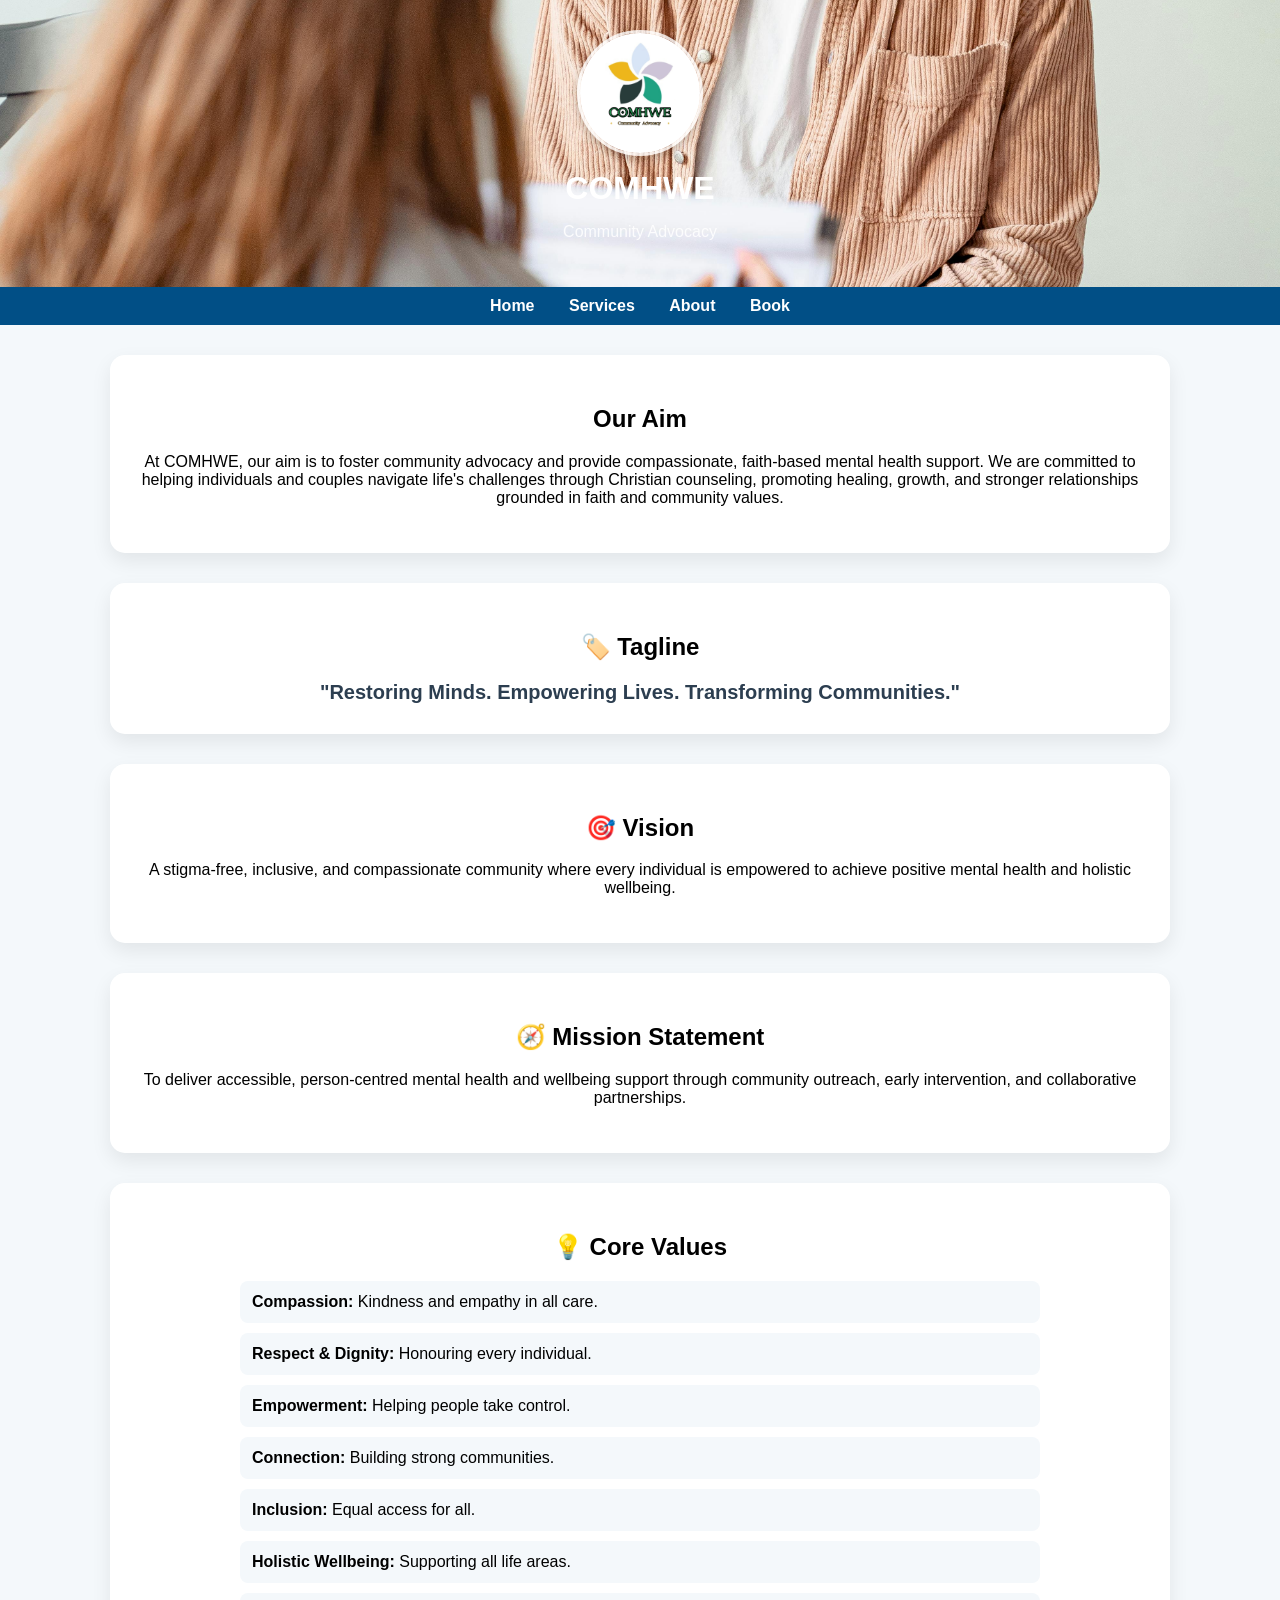
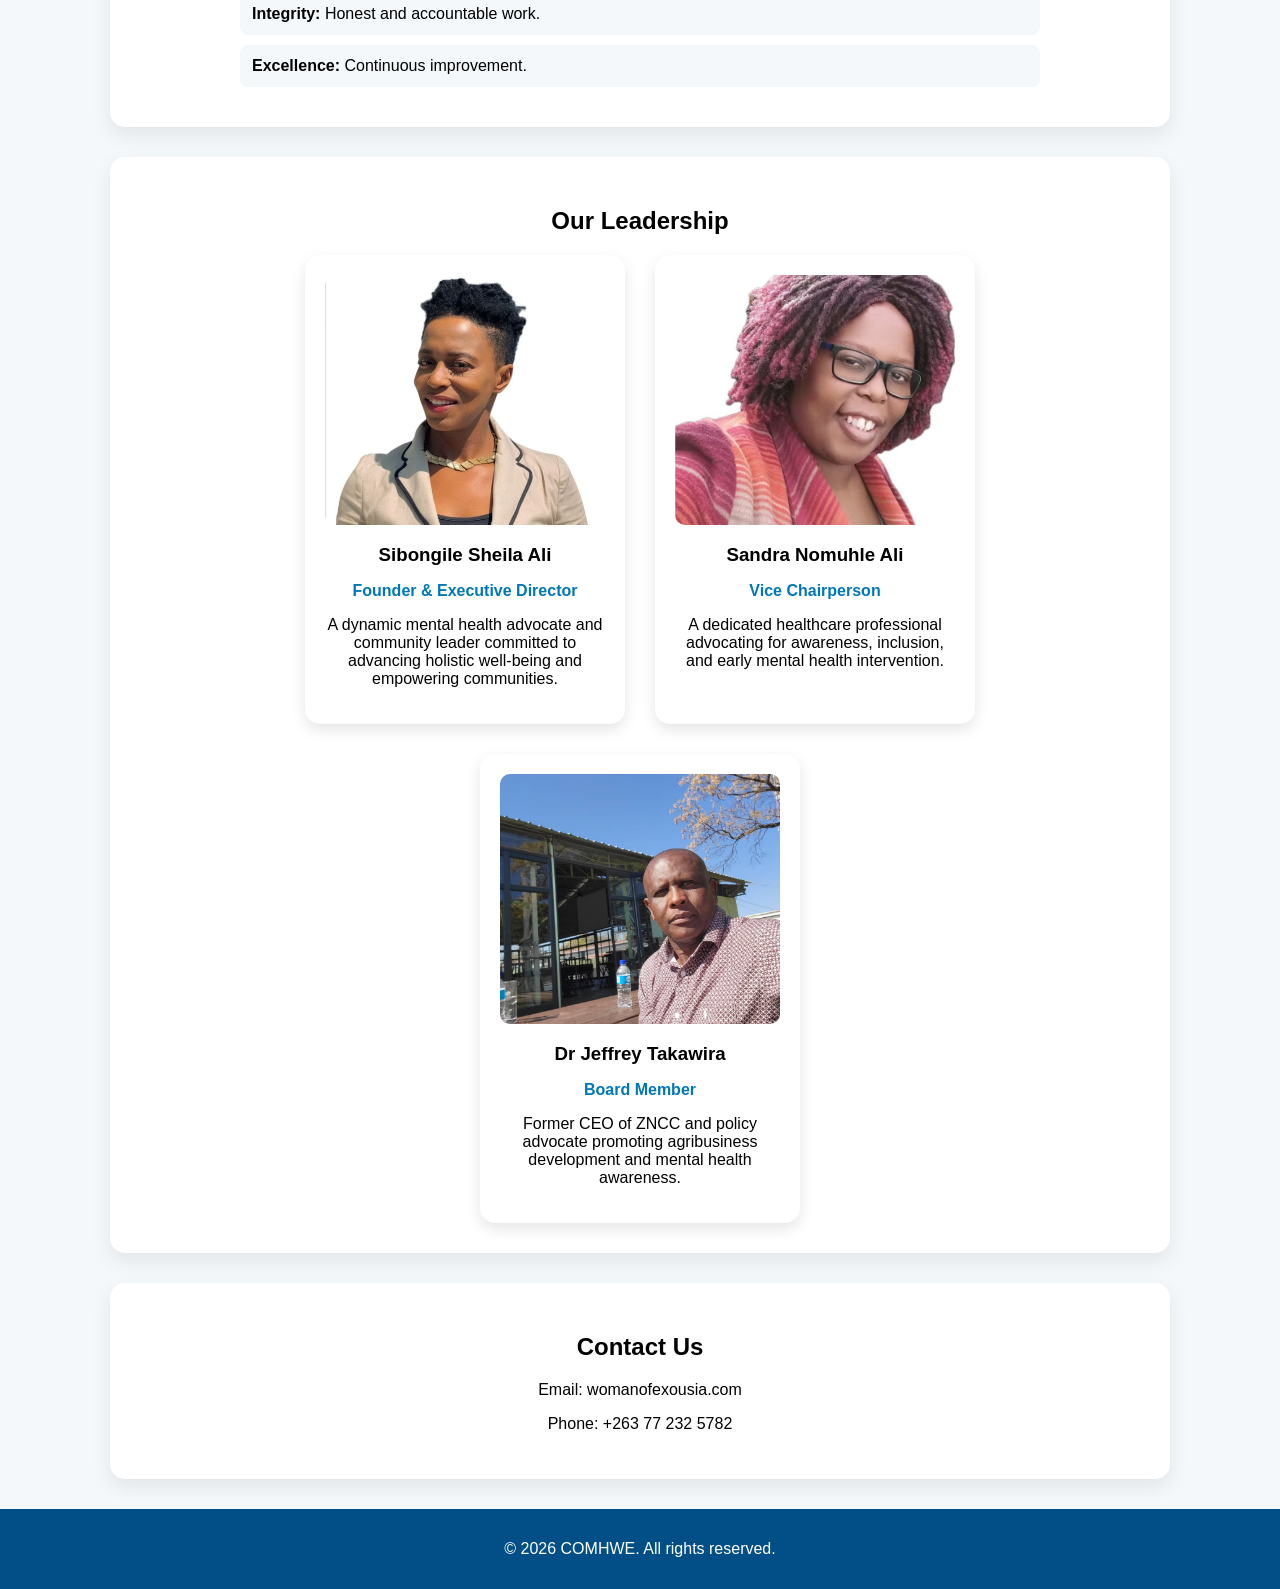
<file: aim.html>
<!DOCTYPE html>
<html lang="en">
<head>
<meta charset="UTF-8">
<meta name="viewport" content="width=device-width, initial-scale=1.0">
<title>About COMHWE - Community Advocacy</title>

<link rel="stylesheet" href="style.css">

<!-- AOS ANIMATION -->
<link href="https://unpkg.com/aos@2.3.4/dist/aos.css" rel="stylesheet">
</head>

<body class="about">

<!-- HEADER -->
<header data-aos="fade-down">
    <img src="logo.jpg" alt="COMHWE Logo" class="logo">
    <h1>COMHWE</h1>
    <p>Community Advocacy</p>
</header>

<!-- NAVIGATION -->
<nav data-aos="fade-down" data-aos-delay="200">
    <a href="index.html">Home</a>
    <a href="services.html">Services</a>
    <a href="aim.html">About</a>
    <a href="booking.html">Book</a>
</nav>

<!-- ABOUT -->
<div class="section" data-aos="fade-up">
    <h2>Our Aim</h2>
    <p>
        At COMHWE, our aim is to foster community advocacy and provide compassionate, 
        faith-based mental health support. We are committed to helping individuals 
        and couples navigate life's challenges through Christian counseling, 
        promoting healing, growth, and stronger relationships grounded in faith 
        and community values.
    </p>
</div>

<!-- TAGLINE -->
<div class="section" data-aos="zoom-in">
    <h2>🏷️ Tagline</h2>
    <div class="moving-text">
        "Restoring Minds. Empowering Lives. Transforming Communities."
    </div>
</div>

<!-- VISION -->
<div class="section" data-aos="fade-right">
    <h2>🎯 Vision</h2>
    <p>
        A stigma-free, inclusive, and compassionate community where every individual 
        is empowered to achieve positive mental health and holistic wellbeing.
    </p>
</div>

<!-- MISSION -->
<div class="section" data-aos="fade-left">
    <h2>🧭 Mission Statement</h2>
    <p>
        To deliver accessible, person-centred mental health and wellbeing support 
        through community outreach, early intervention, and collaborative partnerships.
    </p>
</div>

<!-- CORE VALUES -->
<div class="section" data-aos="zoom-in-up">
    <h2>💡 Core Values</h2>
    <ul class="values-list">
        <li><strong>Compassion:</strong> Kindness and empathy in all care.</li>
        <li><strong>Respect & Dignity:</strong> Honouring every individual.</li>
        <li><strong>Empowerment:</strong> Helping people take control.</li>
        <li><strong>Connection:</strong> Building strong communities.</li>
        <li><strong>Inclusion:</strong> Equal access for all.</li>
        <li><strong>Holistic Wellbeing:</strong> Supporting all life areas.</li>
        <li><strong>Integrity:</strong> Honest and accountable work.</li>
        <li><strong>Excellence:</strong> Continuous improvement.</li>
    </ul>
</div>

<!-- TEAM SECTION -->
<div class="section">
    <h2 data-aos="fade-up">Our Leadership</h2>

    <div class="team-container">

        <!-- FOUNDER -->
        <div class="team-card" data-aos="fade-up" data-aos-delay="100">
            <img src="founder.jpg" alt="Sibongile Sheila Ali">
            <h3>Sibongile Sheila Ali</h3>
            <p class="role">Founder & Executive Director</p>
            <p>
                A dynamic mental health advocate and community leader committed 
                to advancing holistic well-being and empowering communities.
            </p>
        </div>

        <!-- VICE -->
        <div class="team-card" data-aos="fade-up" data-aos-delay="200">
            <img src="CORE.jpg" alt="Sandra Nomuhle Ali">
            <h3>Sandra Nomuhle Ali</h3>
            <p class="role">Vice Chairperson</p>
            <p>
                A dedicated healthcare professional advocating for awareness, 
                inclusion, and early mental health intervention.
            </p>
        </div>

        <!-- DOCTOR -->
        <div class="team-card" data-aos="fade-up" data-aos-delay="300">
            <img src="doc.jpg" alt="Dr Jeffrey Takawira">
            <h3>Dr Jeffrey Takawira</h3>
            <p class="role">Board Member</p>
            <p>
                Former CEO of ZNCC and policy advocate promoting agribusiness 
                development and mental health awareness.
            </p>
        </div>

    </div>
</div>

<!-- CONTACT -->
<div class="section" data-aos="fade-up">
    <h2>Contact Us</h2>
    <p>Email: womanofexousia.com</p>
    <p>Phone: +263 77 232 5782</p>
</div>

<!-- FOOTER -->
<footer data-aos="fade-up">
    <p>© 2026 COMHWE. All rights reserved.</p>
</footer>

<!-- AOS SCRIPT -->
<script src="https://unpkg.com/aos@2.3.4/dist/aos.js"></script>
<script>
AOS.init({
    duration: 1200,
    once: true,
    easing: 'ease-in-out'
});
</script>

</body>
</html>
</file>
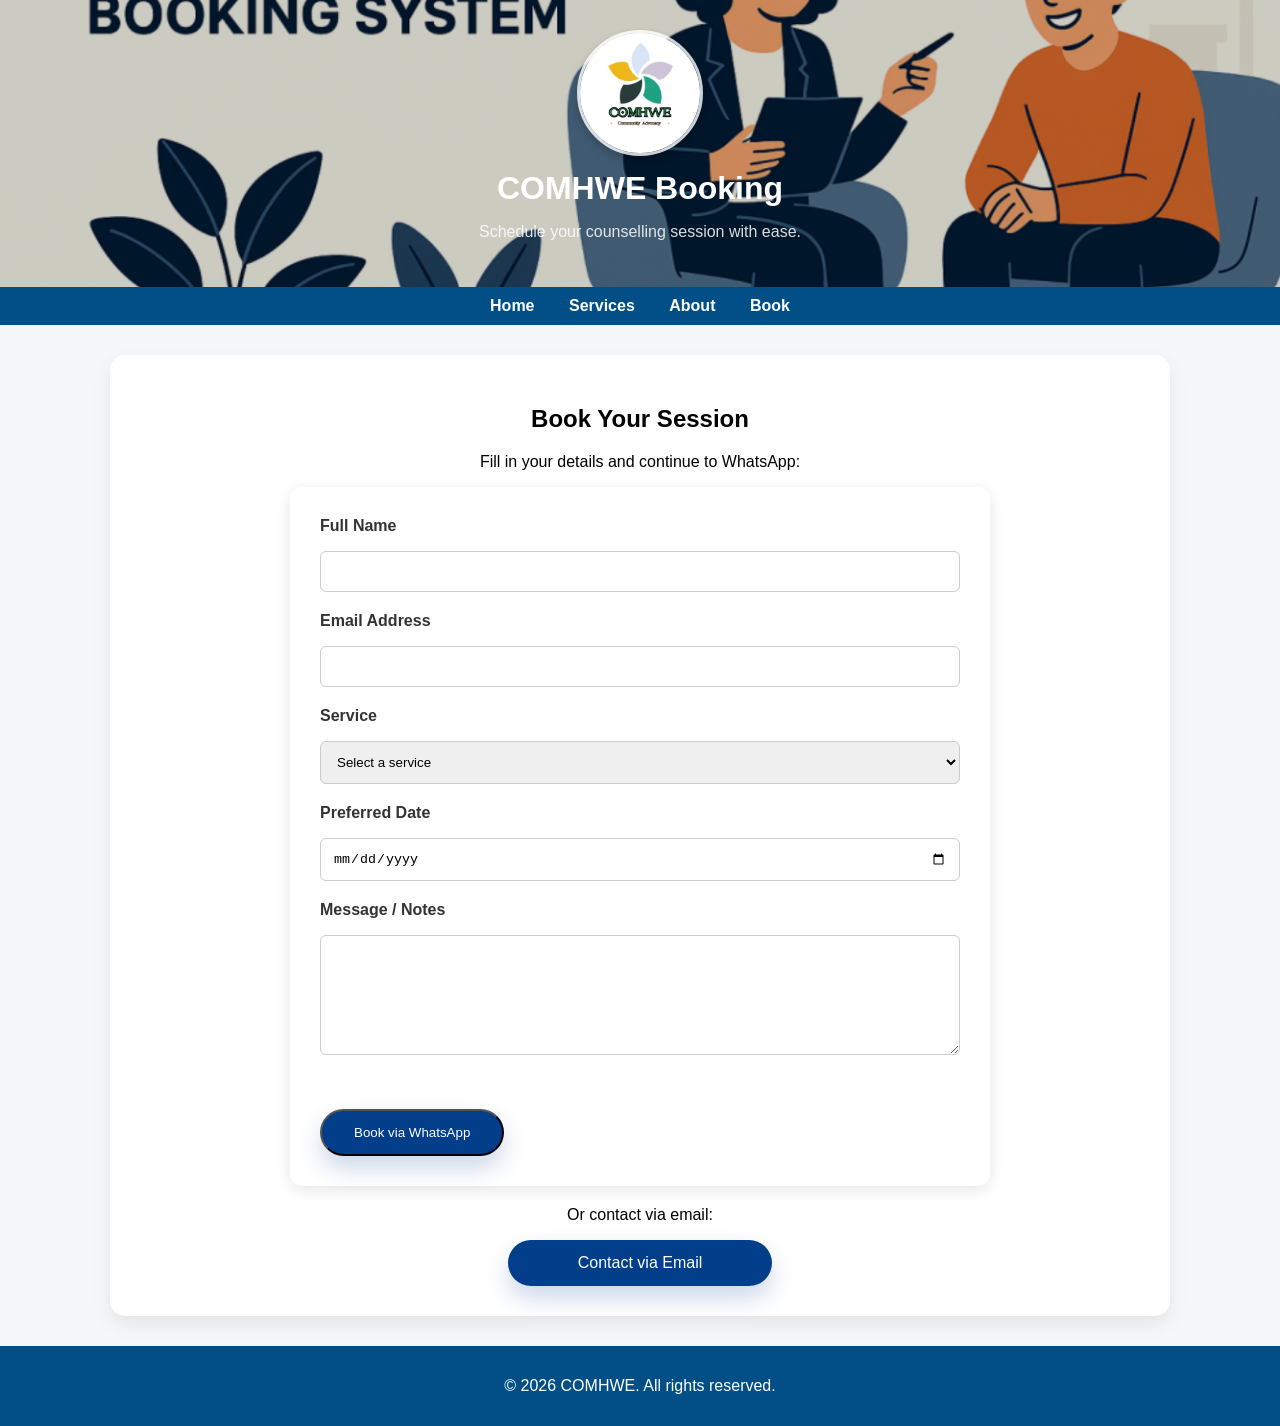
<file: booking.html>
<!DOCTYPE html>
<html lang="en">
<head>
<meta charset="UTF-8">
<meta name="viewport" content="width=device-width, initial-scale=1.0">
<title>COMHWE Booking Services</title>
<link rel="stylesheet" href="style.css">
</head>

<body class="booking">

<header>
    <img src="logo.jpg" alt="COMHWE Logo" class="logo">
    <h1>COMHWE Booking</h1>
    <p>Schedule your counselling session with ease.</p>
</header>

<nav>
    <a href="index.html">Home</a>
    <a href="services.html">Services</a>
    <a href="index.html#about">About</a>
    <a href="booking.html">Book</a>
</nav>

<div class="section">
    <h2>Book Your Session</h2>
    <p>Fill in your details and continue to WhatsApp:</p>

    <form id="bookingForm" class="booking-form">
        
        <div class="form-group">
            <label>Full Name</label>
            <input type="text" id="name" required>
        </div>
        
        <div class="form-group">
            <label>Email Address</label>
            <input type="email" id="email" required>
        </div>

        <div class="form-group">
            <label>Service</label>
            <select id="service" required>
                <option value="">Select a service</option>
                <option value="Individual Counseling">Individual Counseling</option>
                <option value="Couples Therapy">Couples Therapy</option>
                <option value="Online Support">Online Support</option>
            </select>
        </div>

        <div class="form-group">
            <label>Preferred Date</label>
            <input type="date" id="date" required>
        </div>

        <div class="form-group">
            <label>Message / Notes</label>
            <textarea id="message"></textarea>
        </div>

        <button type="submit" class="btn">Book via WhatsApp</button>
    </form>

    <p style="text-align:center; margin-top:20px;">Or contact via email:</p>
    <a href="mailto:womanofexousia@gmail.com?subject=Booking%20Request" 
       class="btn" 
       style="display:block; max-width:200px; margin:0 auto; text-align:center;">
        Contact via Email
    </a>
</div>

<footer>
    <p>© 2026 COMHWE. All rights reserved.</p>
</footer>

<script>
document.getElementById("bookingForm").addEventListener("submit", function(e) {
    e.preventDefault();

    var name = document.getElementById("name").value;
    var email = document.getElementById("email").value;
    var service = document.getElementById("service").value;
    var date = document.getElementById("date").value;
    var message = document.getElementById("message").value;

    var phoneNumber = "263772325782"; // no +

    var text = encodeURIComponent(
        "Hello COMHWE,\n\n" +
        "Name: " + name + "\n" +
        "Email: " + email + "\n" +
        "Service: " + service + "\n" +
        "Preferred Date: " + date + "\n" +
        "Message: " + message
    );

    var whatsappURL = "https://wa.me/" + phoneNumber + "?text=" + text;

    window.open(whatsappURL, "_blank");
});
</script>

</body>
</html>
</file>
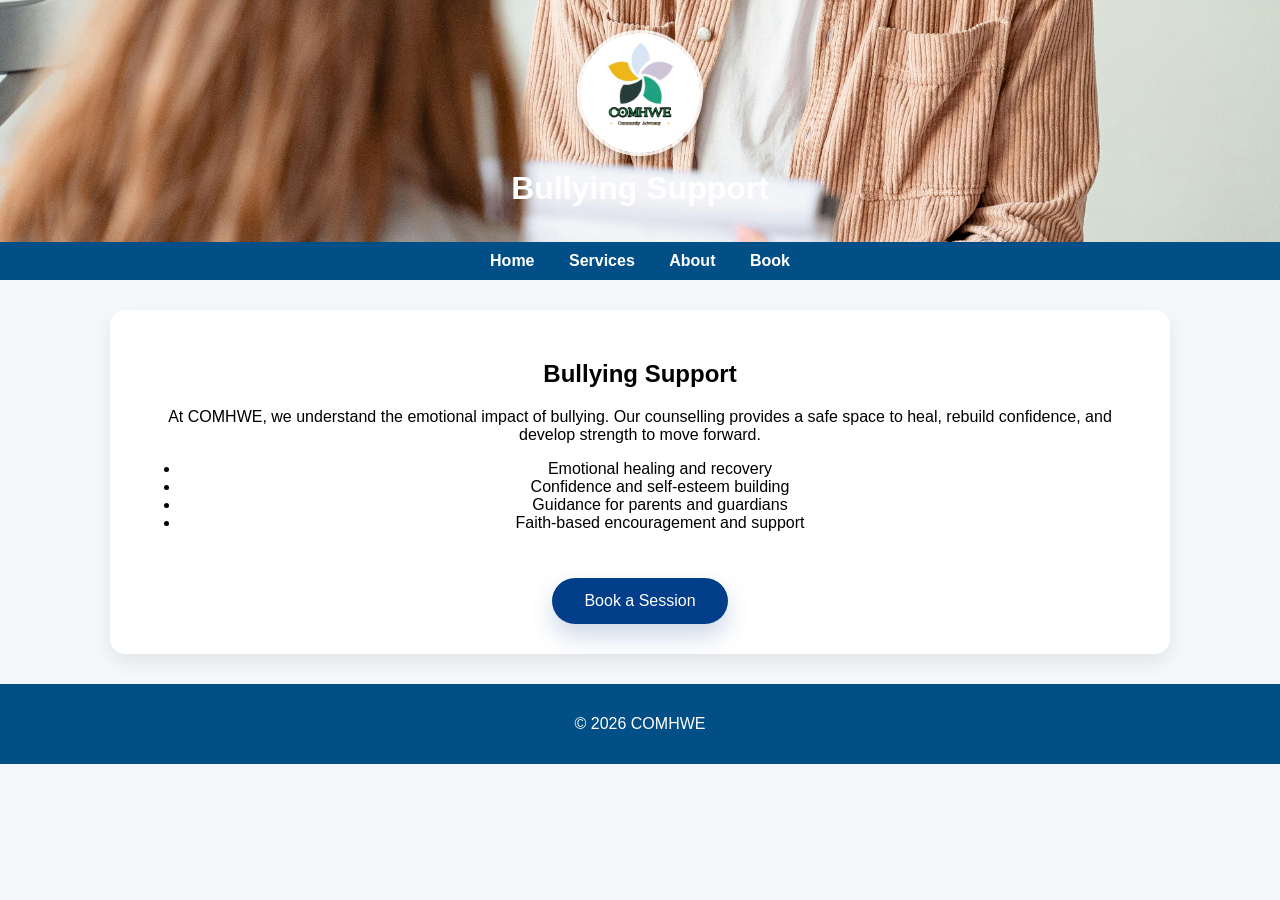
<file: bullying-support.html>
<!DOCTYPE html>
<html lang="en">
<head>
<meta charset="UTF-8">
<meta name="viewport" content="width=device-width, initial-scale=1.0">
<title>Bullying Support - COMHWE</title>
<link rel="stylesheet" href="style.css">
</head>

<body>

<header>
    <img src="logo.jpg" class="logo">
    <h1>Bullying Support</h1>
</header>

<nav>
    <a href="index.html">Home</a>
    <a href="services.html">Services</a>
    <a href="aim.html">About</a>
    <a href="booking.html">Book</a>
</nav>

<div class="section">
    <h2>Bullying Support</h2>
    <p>
        At COMHWE, we understand the emotional impact of bullying. 
        Our counselling provides a safe space to heal, rebuild confidence, 
        and develop strength to move forward.
    </p>

    <ul>
        <li>Emotional healing and recovery</li>
        <li>Confidence and self-esteem building</li>
        <li>Guidance for parents and guardians</li>
        <li>Faith-based encouragement and support</li>
    </ul>

    <a href="booking.html" class="btn">Book a Session</a>
</div>

<footer>
    <p>© 2026 COMHWE</p>
</footer>

</body>
</html>
</file>
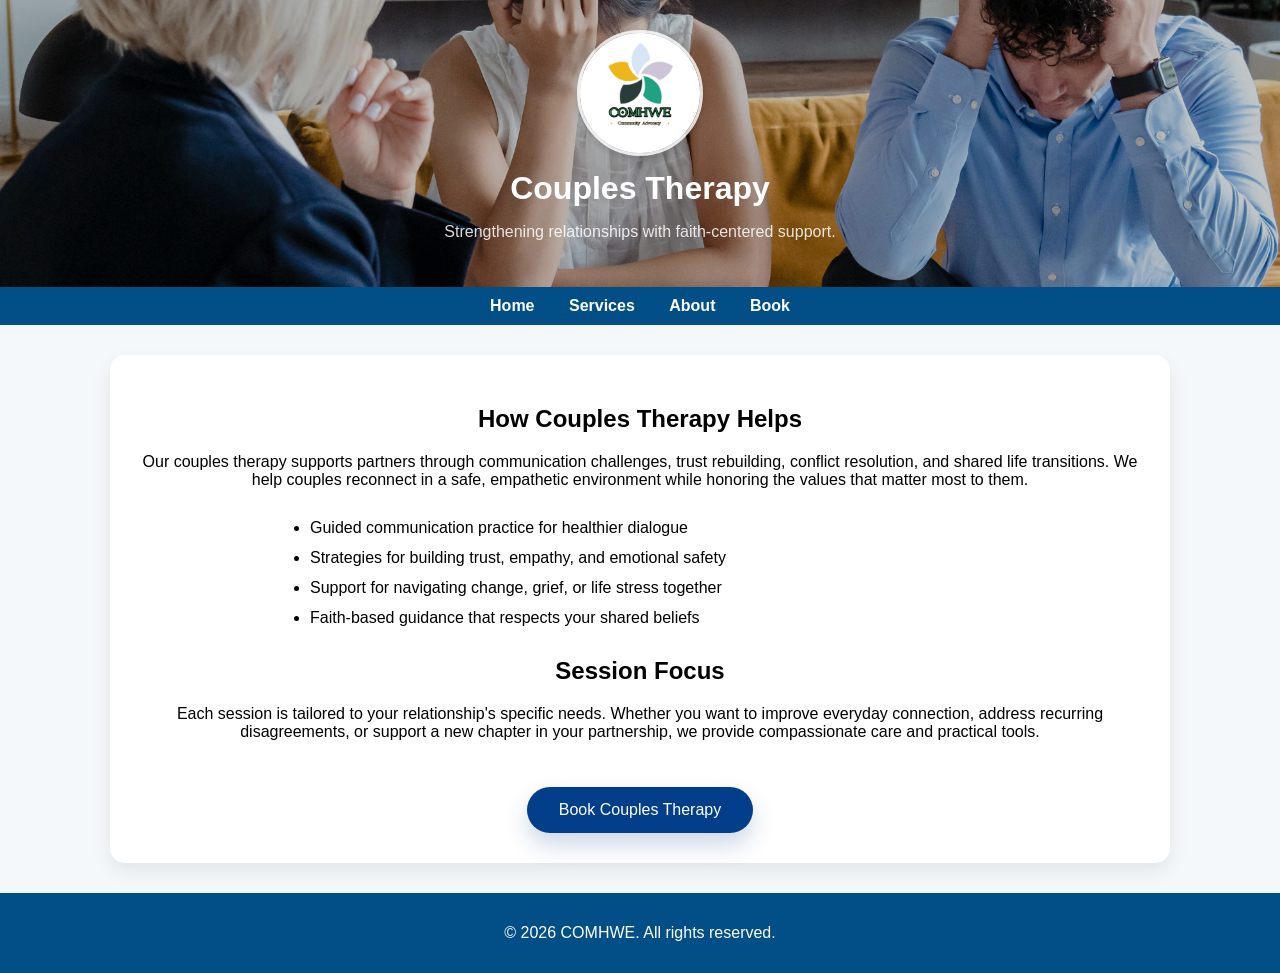
<file: couples-therapy.html>
<!DOCTYPE html>
<html lang="en">
<head>
<meta charset="UTF-8">
<meta name="viewport" content="width=device-width, initial-scale=1.0">
<title>Couples Therapy | COMHWE</title>
<link rel="stylesheet" href="style.css">
</head>
<body class="couples-therapy">

<header>
    <img src="logo.jpg" alt="COMHWE Logo" class="logo">
    <h1>Couples Therapy</h1>
    <p>Strengthening relationships with faith-centered support.</p>
</header>

<nav>
    <a href="index.html">Home</a>
    <a href="services.html">Services</a>
    <a href="index.html#about">About</a>
    <a href="booking.html">Book</a>
</nav>

<div class="section">
    <h2>How Couples Therapy Helps</h2>
    <p>Our couples therapy supports partners through communication challenges, trust rebuilding, conflict resolution, and shared life transitions. We help couples reconnect in a safe, empathetic environment while honoring the values that matter most to them.</p>
    <ul class="feature-list">
        <li>Guided communication practice for healthier dialogue</li>
        <li>Strategies for building trust, empathy, and emotional safety</li>
        <li>Support for navigating change, grief, or life stress together</li>
        <li>Faith-based guidance that respects your shared beliefs</li>
    </ul>

    <h2>Session Focus</h2>
    <p>Each session is tailored to your relationship's specific needs. Whether you want to improve everyday connection, address recurring disagreements, or support a new chapter in your partnership, we provide compassionate care and practical tools.</p>

    <a href="booking.html" class="btn">Book Couples Therapy</a>
</div>

<footer>
    <p>© 2026 COMHWE. All rights reserved.</p>
</footer>

</body>
</html>
</file>
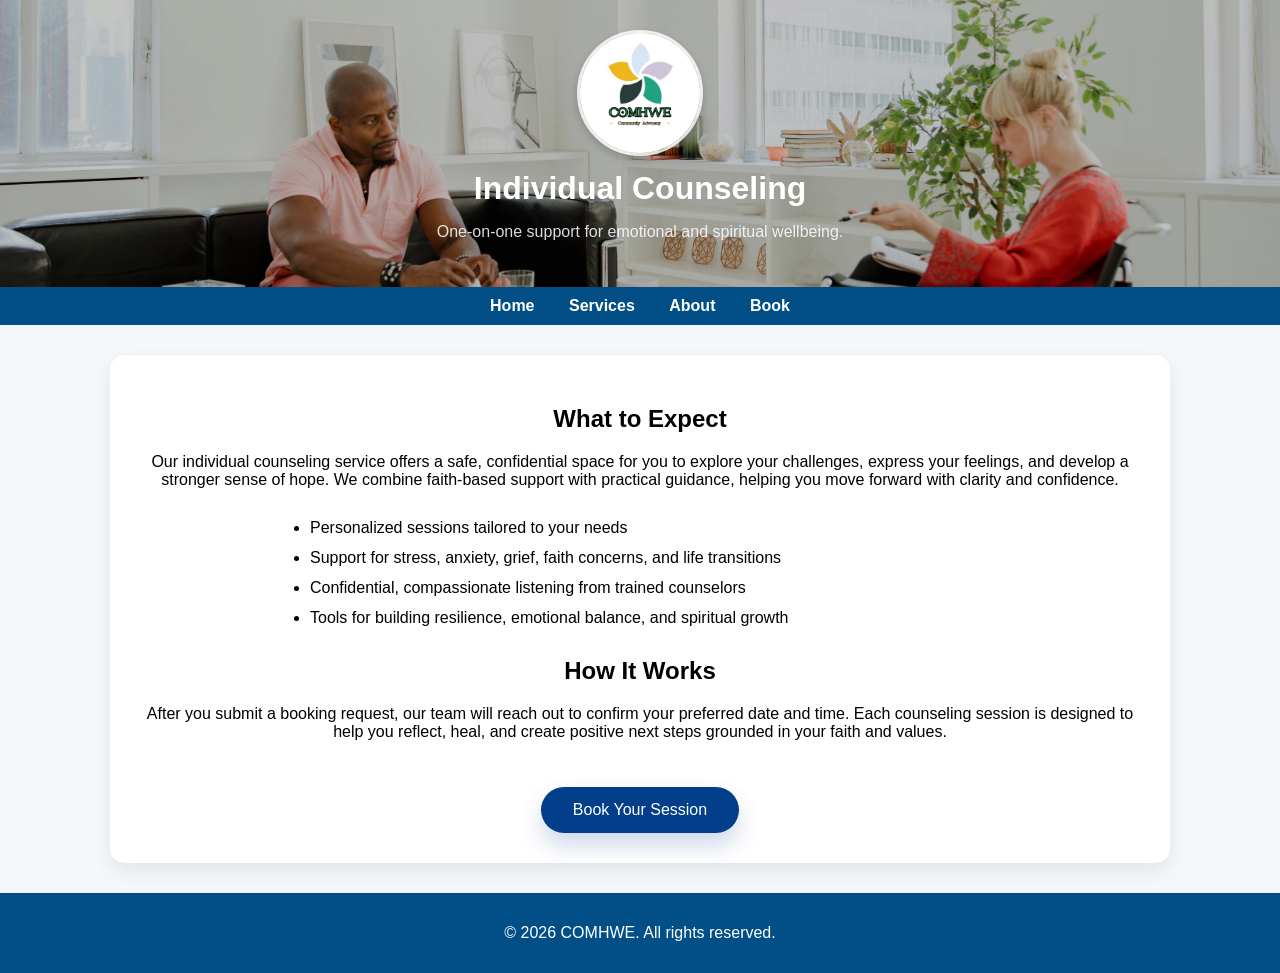
<file: individual-counseling.html>
<!DOCTYPE html>
<html lang="en">
<head>
<meta charset="UTF-8">
<meta name="viewport" content="width=device-width, initial-scale=1.0">
<title>Individual Counseling | COMHWE</title>
<link rel="stylesheet" href="style.css">
</head>
<body class="individual-counseling">

<header>
    <img src="logo.jpg" alt="COMHWE Logo" class="logo">
    <h1>Individual Counseling</h1>
    <p>One-on-one support for emotional and spiritual wellbeing.</p>
</header>

<nav>
    <a href="index.html">Home</a>
    <a href="services.html">Services</a>
    <a href="index.html#about">About</a>
    <a href="booking.html">Book</a>
</nav>

<div class="section">
    <h2>What to Expect</h2>
    <p>Our individual counseling service offers a safe, confidential space for you to explore your challenges, express your feelings, and develop a stronger sense of hope. We combine faith-based support with practical guidance, helping you move forward with clarity and confidence.</p>
    <ul class="feature-list">
        <li>Personalized sessions tailored to your needs</li>
        <li>Support for stress, anxiety, grief, faith concerns, and life transitions</li>
        <li>Confidential, compassionate listening from trained counselors</li>
        <li>Tools for building resilience, emotional balance, and spiritual growth</li>
    </ul>

    <h2>How It Works</h2>
    <p>After you submit a booking request, our team will reach out to confirm your preferred date and time. Each counseling session is designed to help you reflect, heal, and create positive next steps grounded in your faith and values.</p>

    <a href="booking.html" class="btn">Book Your Session</a>
</div>

<footer>
    <p>© 2026 COMHWE. All rights reserved.</p>
</footer>

</body>
</html>
</file>
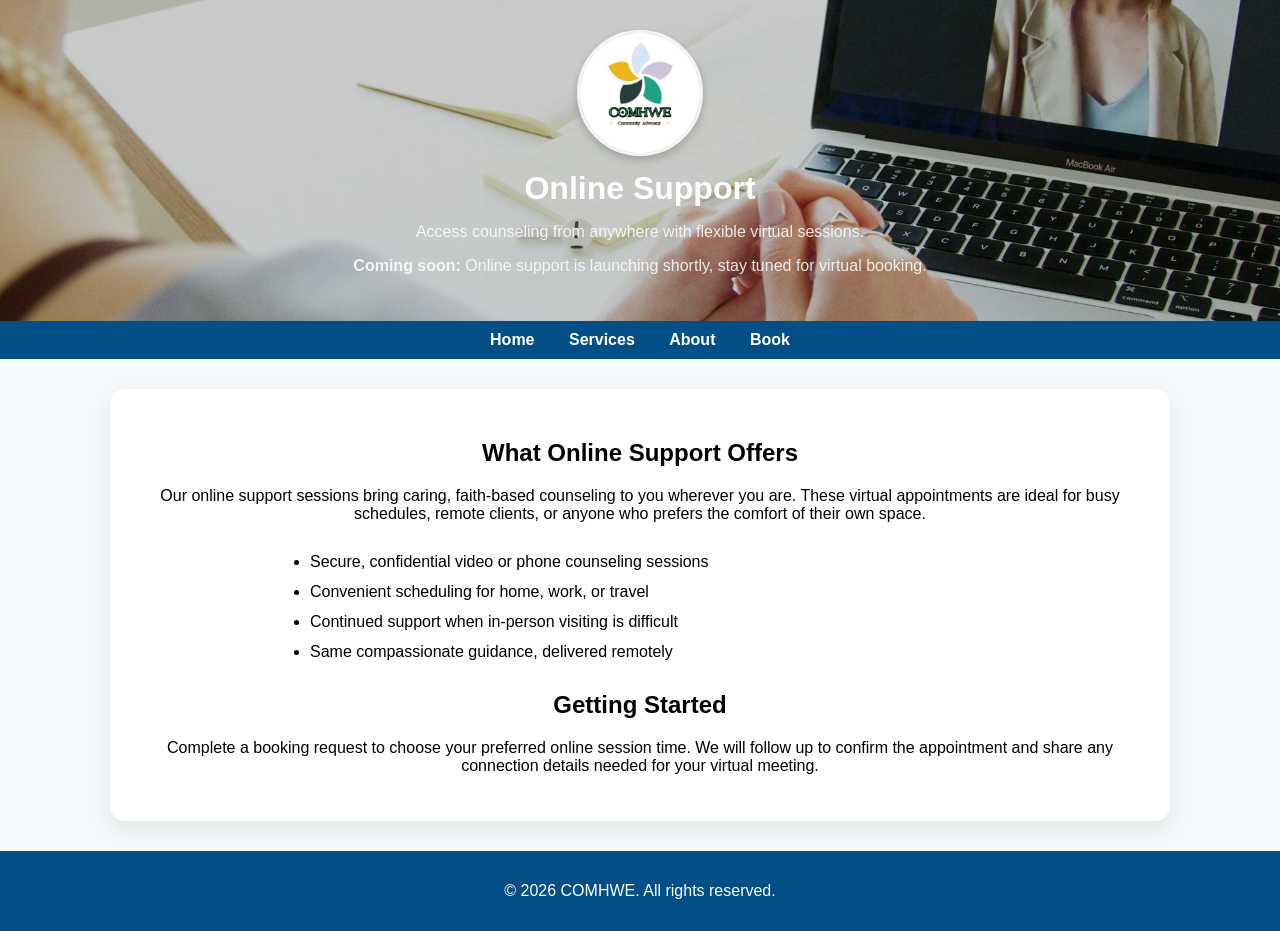
<file: online-support.html>
<!DOCTYPE html>
<html lang="en">
<head>
<meta charset="UTF-8">
<meta name="viewport" content="width=device-width, initial-scale=1.0">
<title>Online Support | COMHWE</title>
<link rel="stylesheet" href="style.css">
</head>
<body class="online-support">

<header>
    <img src="logo.jpg" alt="COMHWE Logo" class="logo">
    <h1>Online Support</h1>
    <p>Access counseling from anywhere with flexible virtual sessions.</p>
    <p><strong>Coming soon:</strong> Online support is launching shortly, stay tuned for virtual booking.</p>
</header>

<nav>
    <a href="index.html">Home</a>
    <a href="services.html">Services</a>
    <a href="index.html#about">About</a>
    <a href="booking.html">Book</a>
</nav>

<div class="section">
    <h2>What Online Support Offers</h2>
    <p>Our online support sessions bring caring, faith-based counseling to you wherever you are. These virtual appointments are ideal for busy schedules, remote clients, or anyone who prefers the comfort of their own space.</p>
    <ul class="feature-list">
        <li>Secure, confidential video or phone counseling sessions</li>
        <li>Convenient scheduling for home, work, or travel</li>
        <li>Continued support when in-person visiting is difficult</li>
        <li>Same compassionate guidance, delivered remotely</li>
    </ul>

    <h2>Getting Started</h2>
    <p>Complete a booking request to choose your preferred online session time. We will follow up to confirm the appointment and share any connection details needed for your virtual meeting.</p>
</div>

<footer>
    <p>© 2026 COMHWE. All rights reserved.</p>
</footer>

</body>
</html>
</file>
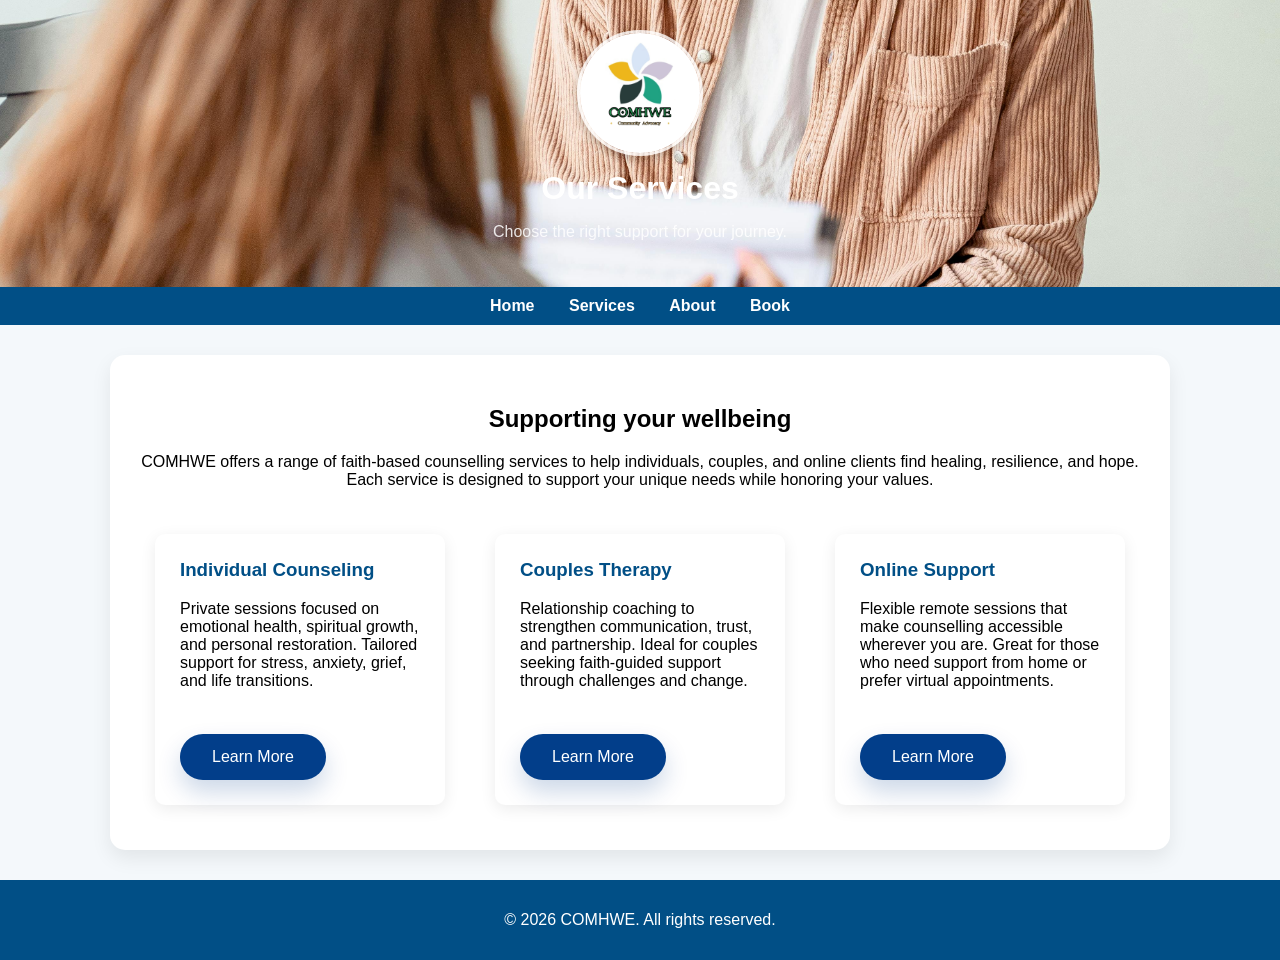
<file: services.html>
<!DOCTYPE html>
<html lang="en">
<head>
<meta charset="UTF-8">
<meta name="viewport" content="width=device-width, initial-scale=1.0">
<title>Services | COMHWE</title>
<link rel="stylesheet" href="style.css">
</head>
<body>

<header>
    <img src="logo.jpg" alt="COMHWE Logo" class="logo">
    <h1>Our Services</h1>
    <p>Choose the right support for your journey.</p>
</header>

<nav>
    <a href="index.html">Home</a>
    <a href="services.html">Services</a>
    <a href="index.html#about">About</a>
    <a href="booking.html">Book</a>
</nav>

<div class="section">
    <h2>Supporting your wellbeing</h2>
    <p>COMHWE offers a range of faith-based counselling services to help individuals, couples, and online clients find healing, resilience, and hope. Each service is designed to support your unique needs while honoring your values.</p>

    <div class="service-grid">
        <div class="service-card">
            <h3>Individual Counseling</h3>
            <p>Private sessions focused on emotional health, spiritual growth, and personal restoration. Tailored support for stress, anxiety, grief, and life transitions.</p>
            <a href="individual-counseling.html" class="btn">Learn More</a>
        </div>

        <div class="service-card">
            <h3>Couples Therapy</h3>
            <p>Relationship coaching to strengthen communication, trust, and partnership. Ideal for couples seeking faith-guided support through challenges and change.</p>
            <a href="couples-therapy.html" class="btn">Learn More</a>
        </div>

        <div class="service-card">
            <h3>Online Support</h3>
            <p>Flexible remote sessions that make counselling accessible wherever you are. Great for those who need support from home or prefer virtual appointments.</p>
            <a href="online-support.html" class="btn">Learn More</a>
        </div>
    </div>
</div>

<footer>
    <p>© 2026 COMHWE. All rights reserved.</p>
</footer>

</body>
</html>
</file>
<file: style.css>
/* Shared layout and color system */
body {
    font-family: Arial, sans-serif;
    margin: 0;
    background-color: #f4f8fb;
}

header {
    text-align: center;
    padding: 30px 20px;
    background: url('home.jpg') center/cover no-repeat;
    position: relative;
    color: white;
}

body.couples-therapy header {
    background: url('couples.jpg') center/cover no-repeat;
    background-size: cover;
}

body.individual-counseling header {
    background: url('individuals.jpg') center/cover no-repeat;
    background-size: cover;
}

body.online-support header {
    background: url('online.jpg') center/cover no-repeat;
    background-size: cover;
}

body.booking header {
    background: url('booking.jpg') center/cover no-repeat;
    background-size: cover;
}

header::before {
    content: "";
    position: absolute;
    inset: 0;
    background: rgba(255, 255, 255, 0.0);
}

body.couples-therapy header::before,
body.individual-counseling header::before,
body.online-support header::before,
body.booking header::before {
    background: rgba(0, 0, 0, 0.2);
}

header > * {
    position: relative;
}

.logo {
    width: 120px;
    height: 120px;
    border-radius: 50%;
    object-fit: cover;
    box-shadow: 0 4px 8px rgba(0,0,0,0.2);
    border: 3px solid rgba(255,255,255,0.8);
}

.founder-image {
    width: 200px;
    height: 200px;
    border-radius: 10px;
    object-fit: cover;
    box-shadow: 0 4px 8px rgba(0,0,0,0.2);
    margin: 20px auto;
    display: block;
}

header h1 {
    margin: 10px 0 5px;
    color: #ffffff;
}

header p {
    color: rgba(255,255,255,0.85);
}

nav {
    background-color: #014f86;
    padding: 10px;
    text-align: center;
}

nav a {
    color: white;
    margin: 0 15px;
    text-decoration: none;
    font-weight: bold;
}

/* HERO */
.hero {
    padding: 80px 20px;
    text-align: center;
    background: linear-gradient(rgba(2, 62, 138, 0.75), rgba(2, 62, 138, 0.35)),
                url('hero.jpg') center/cover no-repeat;
    color: #ffffff;
    position: relative;
    overflow: hidden;
    background-blend-mode: overlay;
}

.hero::before {
    content: "";
    position: absolute;
    top: 0;
    left: 0;
    width: 100%;
    height: 100%;
    background: linear-gradient(180deg, rgba(0,0,0,0.2), rgba(0,0,0,0.45));
    pointer-events: none;
}

.hero::after {
    content: "";
    position: absolute;
    bottom: -30px;
    right: -30px;
    width: 220px;
    height: 220px;
    background: rgba(255,255,255,0.12);
    border-radius: 50%;
    filter: blur(28px);
}

.hero h1 {
    position: relative;
    font-size: 3.5rem;
    max-width: 900px;
    margin: 0 auto;
    line-height: 1.05;
    font-weight: 700;
    letter-spacing: -0.03em;
    text-shadow: 0 12px 30px rgba(0, 0, 0, 0.28);
}

.hero h1 span {
    display: block;
    color: #f8f9fa;
}

.hero p {
    position: relative;
    max-width: 720px;
    margin: 24px auto 0;
    font-size: 1.1rem;
    line-height: 1.8;
    color: #eef7ff;
}

.section {
    padding: 40px;
    text-align: center;
}

.services {
    display: flex;
    justify-content: center;
    flex-wrap: wrap;
}

.card,
.service-card {
    background: white;
    padding: 20px;
    margin: 15px;
    width: 250px;
    border-radius: 10px;
    box-shadow: 0 4px 10px rgba(0,0,0,0.1);
}

.service-card {
    width: auto;
    padding: 25px;
    box-shadow: 0 4px 16px rgba(0,0,0,0.08);
    text-align: left;
}

.service-card h3,
.card h3 {
    margin-top: 0;
    color: #014f86;
}

.service-card p,
.card p {
    margin: 14px 0;
}

.service-grid {
    display: grid;
    gap: 20px;
    grid-template-columns: repeat(auto-fit, minmax(250px, 1fr));
    margin-top: 30px;
}

.feature-list {
    text-align: left;
    margin: 30px auto;
    max-width: 700px;
}

.feature-list li {
    margin-bottom: 12px;
}

.booking-form {
    max-width: 640px;
    margin: 0 auto;
    background: white;
    padding: 30px;
    border-radius: 12px;
    box-shadow: 0 4px 15px rgba(0,0,0,0.1);
    text-align: left;
}

.form-group {
    margin-bottom: 20px;
}

.booking-form label {
    display: block;
    margin-bottom: 8px;
    color: #333;
    font-weight: bold;
}

.booking-form input,
.booking-form select,
.booking-form textarea {
    width: 100%;
    padding: 12px;
    margin-top: 8px;
    border: 1px solid #ccc;
    border-radius: 6px;
    box-sizing: border-box;
}

.phone-row {
    display: grid;
    grid-template-columns: 140px 1fr;
    gap: 12px;
    align-items: start;
}

.phone-row select,
.phone-row input {
    width: 100%;
}

.booking-form textarea {
    min-height: 120px;
    resize: vertical;
}

.btn {
    display: inline-block;
    margin-top: 30px;
    padding: 14px 32px;
    background-color: #023e8a;
    color: white;
    text-decoration: none;
    border-radius: 999px;
    box-shadow: 0 12px 25px rgba(2, 62, 138, 0.2);
    transition: transform 0.25s ease, background-color 0.25s ease, box-shadow 0.25s ease;
}

.btn:hover {
    background-color: #01588f;
    transform: translateY(-2px);
    box-shadow: 0 16px 30px rgba(2, 62, 138, 0.24);
}

footer {
    background-color: #014f86;
    color: white;
    text-align: center;
    padding: 15px;
}

/* Animations for moving text */
.moving-text {
    font-size: 1.5rem;
    font-weight: bold;
    color: #023e8a;
    white-space: nowrap;
    overflow: hidden;
    animation: scroll-left 10s linear infinite;
}

@keyframes scroll-left {
    0% { transform: translateX(100%); }
    100% { transform: translateX(-100%); }
}

.fade-in {
    animation: fadeIn 2s ease-in;
}

@keyframes fadeIn {
    from { opacity: 0; }
    to { opacity: 1; }
}

.slide-in {
    animation: slideIn 2s ease-out;
}

@keyframes slideIn {
    from { transform: translateX(-100%); opacity: 0; }
    to { transform: translateX(0); opacity: 1; }
}

.values-list {
    list-style: none;
    padding: 0;
    text-align: left;
    max-width: 800px;
    margin: 0 auto;
}

.value-item {
    margin-bottom: 20px;
    padding: 15px;
    background: #f9f9f9;
    border-left: 5px solid #023e8a;
    animation: fadeInUp 1s ease-out forwards;
    opacity: 0;
}
.team-container {
    display: flex;
    flex-wrap: wrap;
    justify-content: center;
    gap: 30px;
}

.team-card {
    background: white;
    width: 300px;
    padding: 20px;
    border-radius: 15px;
    text-align: center;
    box-shadow: 0 5px 15px rgba(0,0,0,0.1);
    transition: 0.3s;
}

.team-card:hover {
    transform: translateY(-10px);
}

.team-card img {
    width: 100%;
    height: 250px;
    object-fit: cover;
    border-radius: 10px;
}

.team-card h3 {
    margin: 15px 0 5px;
}

.team-card .role {
    font-weight: bold;
    color: #0077b6;
    margin-bottom: 10px;
}
.section {
    background: white;
    margin: 30px auto;
    padding: 30px;
    max-width: 1000px;
    border-radius: 15px;
    box-shadow: 0 8px 20px rgba(0,0,0,0.08);
}
.team-container {
    display: flex;
    flex-wrap: wrap;
    justify-content: center;
    gap: 30px;
}
.team-card {
    background: white;
    padding: 20px;
    width: 280px;
    border-radius: 15px;
    text-align: center;
    box-shadow: 0 6px 15px rgba(0,0,0,0.1);
    transition: transform 0.3s ease;
}

.team-card:hover {
    transform: translateY(-10px);
}
.team-card img {
    width: 100%;
    height: 250px;
    object-fit: cover;
    border-radius: 10px;
}
.values-list {
    list-style: none;
    padding: 0;
}

.values-list li {
    background: #f4f8fb;
    margin: 10px 0;
    padding: 12px;
    border-radius: 8px;
}
.moving-text {
    font-size: 20px;
    font-weight: bold;
    color: #2c3e50;
    animation: slideText 10s linear infinite;
}

@keyframes slideText {
    0% { transform: translateX(100%); }
    100% { transform: translateX(-100%); }
}

.value-item:nth-child(1) { animation-delay: 0.1s; }
.value-item:nth-child(2) { animation-delay: 0.2s; }
.value-item:nth-child(3) { animation-delay: 0.3s; }
.value-item:nth-child(4) { animation-delay: 0.4s; }
.value-item:nth-child(5) { animation-delay: 0.5s; }
.value-item:nth-child(6) { animation-delay: 0.6s; }
.value-item:nth-child(7) { animation-delay: 0.7s; }
.value-item:nth-child(8) { animation-delay: 0.8s; }

@keyframes fadeInUp {
    from { transform: translateY(20px); opacity: 0; }
    to { transform: translateY(0); opacity: 1; }
}
</file>
